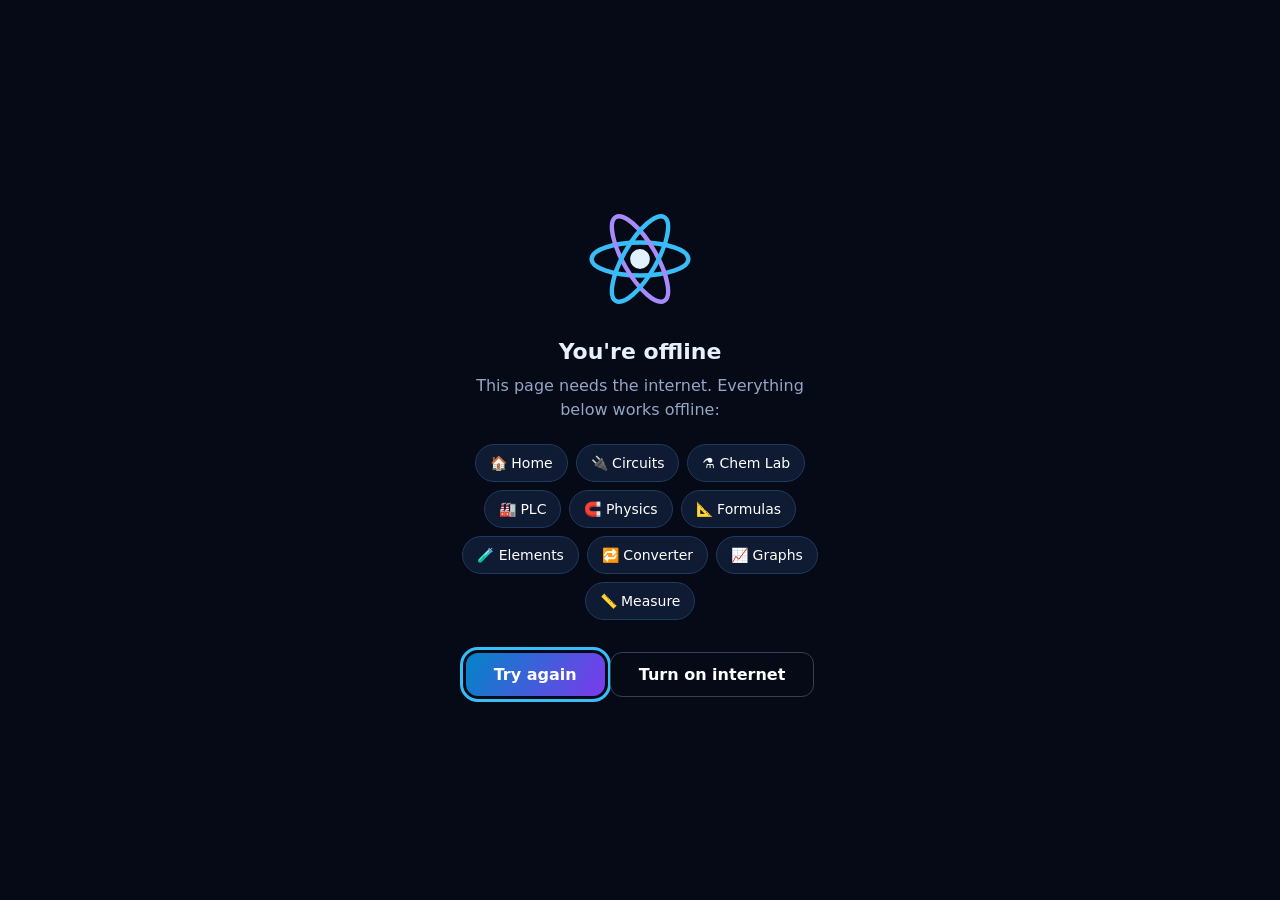
<file: android/app/src/main/assets/offline.html>
<!doctype html>
<html lang="en">
<head>
<meta charset="utf-8">
<meta name="viewport" content="width=device-width, initial-scale=1">
<title>Offline · Quantix</title>
<style>
  body { margin: 0; min-height: 100vh; display: grid; place-items: center; background: #050a16; color: #e6f0ff; font: 16px/1.5 system-ui, sans-serif; text-align: center; padding: 24px; box-sizing: border-box; }
  .card { max-width: 380px; }
  svg { width: 110px; height: 110px; }
  h1 { font-size: 22px; margin: 14px 0 6px; }
  p { color: #93a6c4; margin: 0 0 22px; }
  button { padding: 12px 28px; border: 0; border-radius: 12px; background: linear-gradient(120deg, #0284c7, #7c3aed); color: #fff; font: 600 16px system-ui, sans-serif; }
  button:focus-visible { outline: 3px solid #38bdf8; outline-offset: 3px; }
  button.ghost { background: transparent; border: 1px solid #334155; margin-top: 10px; }
  nav { display: flex; flex-wrap: wrap; gap: 8px; justify-content: center; margin: 0 0 22px; }
  .chip { padding: 10px 14px; border-radius: 999px; background: #0f1b33; border: 1px solid #1e3a5f; font: 500 14px system-ui, sans-serif; }
</style>
</head>
<body>
<div class="card">
  <svg viewBox="-50 -50 100 100" aria-hidden="true"><g fill="none" stroke-width="4"><ellipse rx="44" ry="15" stroke="#38bdf8"/><ellipse rx="44" ry="15" stroke="#a78bfa" transform="rotate(60)"/><ellipse rx="44" ry="15" stroke="#38bdf8" transform="rotate(120)"/></g><circle r="9" fill="#e0f2fe"/></svg>
  <h1 id="t">You're offline</h1>
  <p id="m">This page needs the internet. Everything below works offline:</p>
  <nav id="go"></nav>
  <button type="button" id="b" autofocus>Try again</button>
  <button type="button" id="s" class="ghost">Turn on internet</button>
</div>
<script>
  var hi = (navigator.language || "").indexOf("hi") === 0;
  var SITE = "https://quantix-ai-abhi.duckdns.org";
  var GO = [["/", "🏠", "Home", "होम"], ["/circuit", "🔌", "Circuits", "सर्किट"], ["/chemlab", "⚗️", "Chem Lab", "रसायन लैब"],
            ["/plc", "🏭", "PLC", "पीएलसी"], ["/physics", "🧲", "Physics", "भौतिकी"], ["/formulas", "📐", "Formulas", "सूत्र"],
            ["/elements", "🧪", "Elements", "तत्व"], ["/converter", "🔁", "Converter", "रूपांतरक"], ["/graph", "📈", "Graphs", "ग्राफ़"],
            ["/measure", "📏", "Measure", "मापन"]];
  if (hi) { document.getElementById("t").textContent = "आप ऑफ़लाइन हैं"; document.getElementById("m").textContent = "इस पेज के लिए इंटरनेट चाहिए। नीचे सब कुछ ऑफ़लाइन चलता है:"; document.getElementById("b").textContent = "फिर कोशिश करें"; document.getElementById("s").textContent = "इंटरनेट चालू करें"; }
  var go = document.getElementById("go");
  GO.forEach(function (g) { var a = document.createElement("button"); a.type = "button"; a.className = "chip"; a.textContent = g[1] + " " + (hi ? g[3] : g[2]);
    a.onclick = function () { if (window.QuantixAndroid) QuantixAndroid.retry(SITE + g[0]); }; go.appendChild(a); });
  var u = new URLSearchParams(location.search).get("u");
  document.getElementById("b").onclick = function () { if (window.QuantixAndroid) QuantixAndroid.retry(u || ""); };
  document.getElementById("s").onclick = function () { if (window.QuantixAndroid) QuantixAndroid.networkSettings(); };
</script>
</body>
</html>
</file>
